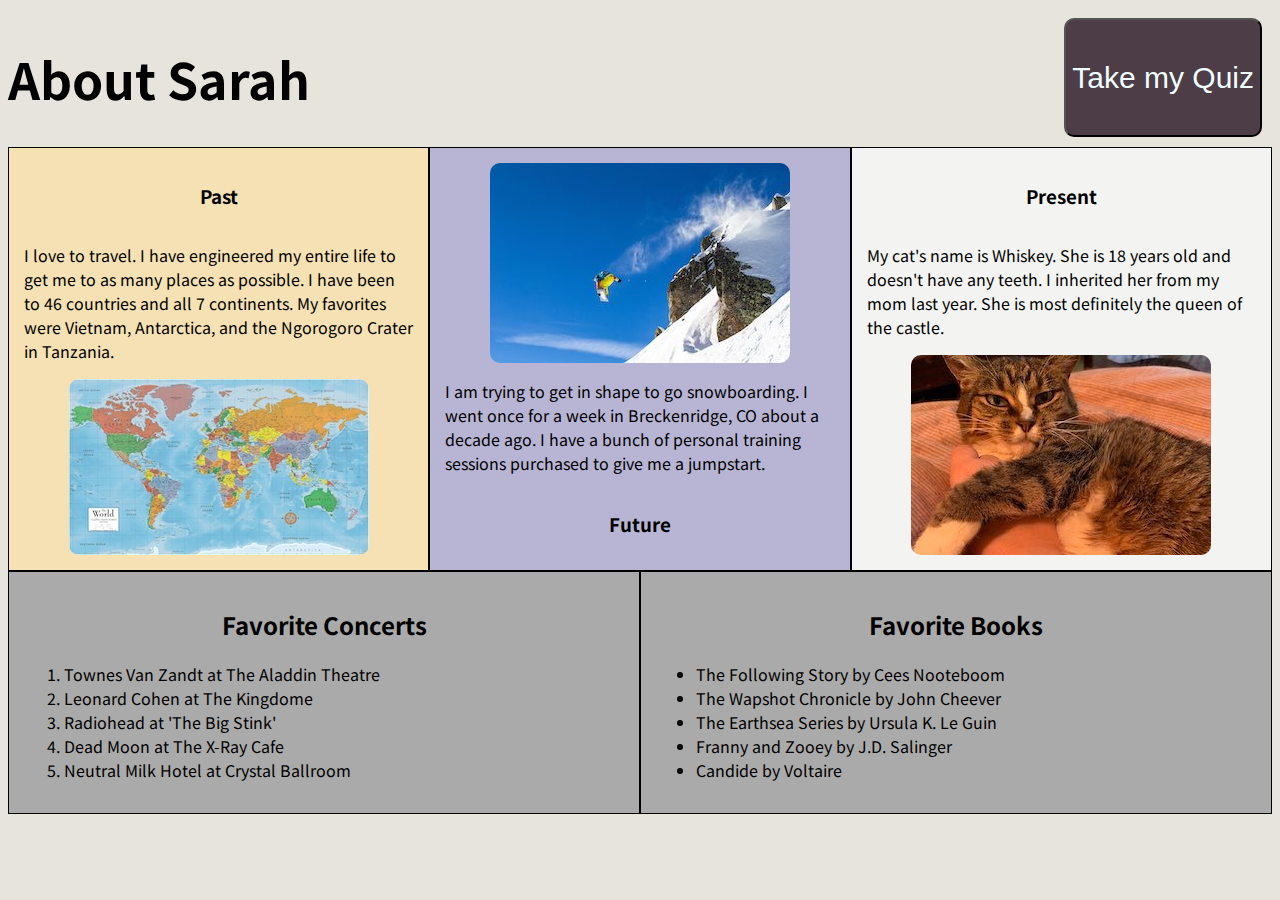
<file: index.html>
<!DOCTYPE html>
<html lang="en">
<head>
    <meta charset="UTF-8">
    <meta name="viewport" content="width=device-width, initial-scale=1.0">
    <meta http-equiv="X-UA-Compatible" content="ie=edge">
    <link rel='stylesheet' href='styles.css'>
    <title>About Sarah</title>
</head>
<body>
<header><h1>About Sarah</h1>
<div id='buttonContainer'>
            <button id='action-button'>Take my Quiz</button>
        </div>
</header>





<div class='about-me'>

    <article id='history'>
        <h3>Past</h3>
        <p>I love to travel.  I have engineered my entire life to get me to as many places as possible.  I have been to 46 countries and all 7 continents.  My favorites were Vietnam, Antarctica, and the Ngorogoro Crater in Tanzania. </p>
        <div class='pic' id='map'><img src="./images/world.jpg" alt="Map of the World"></div>
    </article>


    <article id='future'>
        <h3>Future</h3>
        <p>I am trying to get in shape to go snowboarding. I went once for a week in Breckenridge, CO about a decade ago. I have a bunch of personal training sessions purchased to give me a jumpstart.</p>
        <div class='pic' id='snow'><img src="./images/snowboard.jpg" alt="Snowboarding on Mont Blanc"></div>
    </article>

    <article id=pet>
        <h3>Present</h3>
        <p>My cat's name is Whiskey. She is 18 years old and doesn't have any teeth.  I inherited her from my mom last year.  She is most definitely the queen of the castle.</p>
        <div class='pic' id='cat'><img src="./images/whiskey.jpg" alt="Best Kitty in the World"></div>
    </article>


</div>
<div class='lists'>
    <article id='faveconcerts'>
        <h2>Favorite Concerts</h2>
        <ol>
            <li>Townes Van Zandt at The Aladdin Theatre</li>
            <li>Leonard Cohen at The Kingdome</li>
            <li>Radiohead at 'The Big Stink'</li>
            <li>Dead Moon at The X-Ray Cafe</li>
            <li>Neutral Milk Hotel at Crystal Ballroom</li>
        </ol>
    </article>
    <article id='favebooks'>
            <h2>Favorite Books</h2>
            <ul>
                <li>The Following Story by Cees Nooteboom</li>
                <li>The Wapshot Chronicle by John Cheever</li>
                <li>The Earthsea Series by Ursula K. Le Guin</li>
                <li>Franny and Zooey by J.D. Salinger</li>
                <li>Candide by Voltaire</li>
            </ul>
        </article>
</div>





    <script src='app.js' type='module'></script>
</body>


</html>
</file>
<file: styles.css>
@import url('https://fonts.googleapis.com/css?family=Noto+Sans+TC&display=swap');

body {
font-family: 'Noto Sans TC', sans-serif;
background: #E7E4DD;


}

header {
    display: flex;
    justify-content: space-between;
    font-size: 25px;
}
footer {
    font-size: 12px;
    font-style: italic;
    text-align: right;
}
.about-me {

    display: flex;
    justify-content: space-evenly;
    background: rgb(109,114,128);
    font-style: bold;
    
}
.lists {

    display: flex;
    justify-content: space-evenly;
    background: rgb(109,114,128);
    
}

.pic {
display: flex;
justify-content: center;
}


img {
    display: flex;
    width: fit-content;
    height: fit-content;
    border-radius: 10px;
    

}
article {

    width: 80%;
}
h3 {
    text-align-last: center;
}

h2 {
    text-align-last: center; 
}
h1 {
    text-align: center;
    font-style: bold;
}


    

#history {
    
    display: flex;
    flex-direction: column;
    background:#F5E1B3;
    padding: 15px;
    border: solid 1px black;
    
}
#future {
    display: flex;
    background: #B8B5D4;
    flex-direction: column-reverse;
    padding: 15px;
    border: solid 1px black;
}
#pet {
    display: flex;
    flex-direction: column;
    background: #F3F4F1;
    padding: 15px;
    border: solid 1px black;
}

#favebooks {
    background: #ABAAAA;
    border: solid 1px black;
    padding: 15px;
  

}

#faveconcerts {
    background: #ABAAAA;
    border: solid 1px black;
    padding: 15px;

}

button {
    font-size: 30px;
    color: azure;
    background-color: rgb(77,61,71);
    align-content: center;
    border-radius: 10px;
    margin: 10px;
    cursor: pointer;
}

#buttonContainer {
 display: flex;
justify-content: center;

}
</file>
